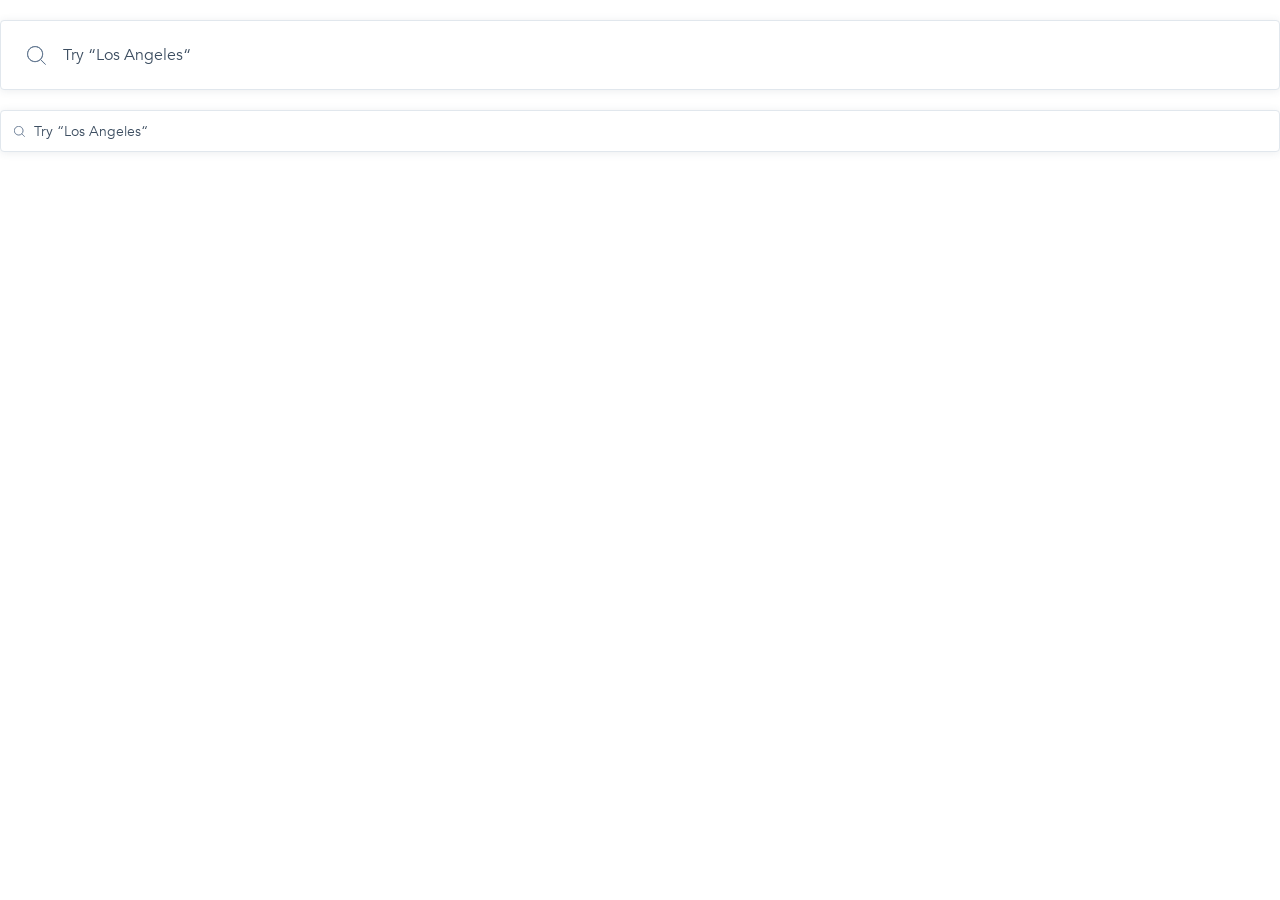
<file: index.html>
<!doctype html><html lang="en"><head><meta charset="utf-8"><meta name="viewport" content="width=device-width, user-scalable=no, initial-scale=1.0, maximum-scale=1.0, minimum-scale=1.0"><meta http-equiv="X-UA-Compatible" content="ie=edge"><title>Document</title><link rel="stylesheet" href="index.e55c33ab.css"></head><body class="bars"> <form class="search-form search-form--big" data-qa="big"> <input class="search-form__input" type="text" data-qa="keypress" placeholder="Try “Los Angeles“"> </form> <form class="search-form search-form--small" data-qa="small"> <input class="search-form__input" type="text" placeholder="Try “Los Angeles“"> </form> </body></html>
</file>
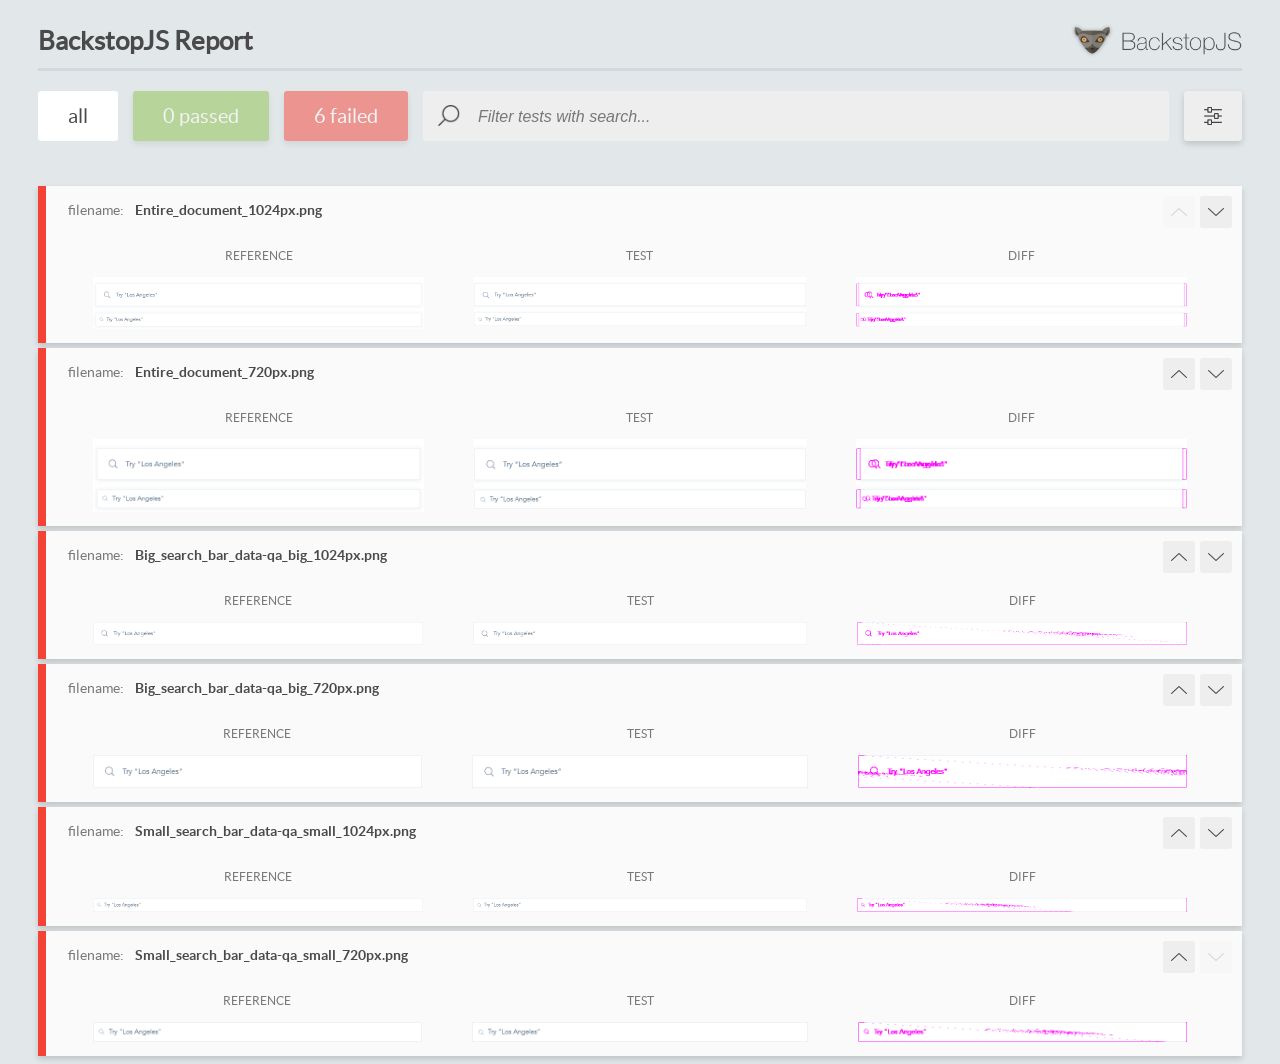
<file: report/html_report/index.html>
<!DOCTYPE html>
<html>
  <head>
    <meta charset="utf-8">
    <!-- Disable Cache -->
    <meta http-equiv="Cache-Control" content="no-cache, no-store, must-revalidate">
    <meta http-equiv="Pragma" content="no-cache">
    <meta http-equiv="Expires" content="0">

    <title>BackstopJS Report</title>

    <style>
      @font-face {
          font-family: 'latoregular';
          src: url('./assets/fonts/lato-regular-webfont.woff2') format('woff2'),
              url('./assets/fonts/lato-regular-webfont.woff') format('woff');
          font-weight: 400;
          font-style: normal;
      }
      @font-face {
          font-family: 'latobold';
          src: url('./assets/fonts/lato-bold-webfont.woff2') format('woff2'),
              url('./assets/fonts/lato-bold-webfont.woff') format('woff');
          font-weight: 700;
          font-style: normal;
      }

      .ReactModal__Body--open {
          overflow: hidden;
      }
      .ReactModal__Body--open .header {
        display: none;
      }

    </style>
  </head>
  <body style="background-color: #E2E7EA">
    <div id="root">

    </div>
    <script>
      function report (report) { // eslint-disable-line no-unused-vars
        window.tests = report;
      }
    </script>
    <script src="config.js"></script>
    <script src="index_bundle.js"></script>
  </body>
</html>
</file>
<file: index.e55c33ab.css>
@font-face{font-family:Avenir;src:url(Avenir-Book.657c3568.ttf)format("truetype");font-weight:300;font-style:normal;font-display:swap}@font-face{font-family:Avenir;src:url(Avenir-Heavy.01d9ab74.ttf)format("truetype");font-weight:800;font-style:normal;font-display:swap}.search-form{width:100%}.search-form--big{margin-top:20px;margin-bottom:20px}.bars{box-sizing:border-box;flex-direction:column;margin:0;padding:0;font-weight:300;display:flex}.search-form__input{box-sizing:border-box;color:#3d4e61;background-color:#fff;background-repeat:no-repeat;border:1px solid #e1e7ed;border-radius:4px;width:100%;font-family:Avenir,sans-serif;font-weight:300;line-height:normal;box-shadow:0 1px 8px #3d4e611a}.search-form__input::placeholder{color:#3d4e61;opacity:1;font-family:Avenir,sans-serif;font-weight:300}.search-form--big .search-form__input{background-image:url(Search.ccd3c07b.svg);background-position:26px;background-size:19px 19px;height:70px;padding-left:62px;font-size:16px}.search-form--small .search-form__input{background-image:url(Search.ccd3c07b.svg);background-position:13px;background-size:11px 11px;height:42px;padding-left:33px;font-size:14px}.search-form__input:hover{box-shadow:0 4px 4px #3d4e6140}.search-form__input:focus{background-color:#f6f6f7;font-weight:800}
/*# sourceMappingURL=index.e55c33ab.css.map */
</file>
